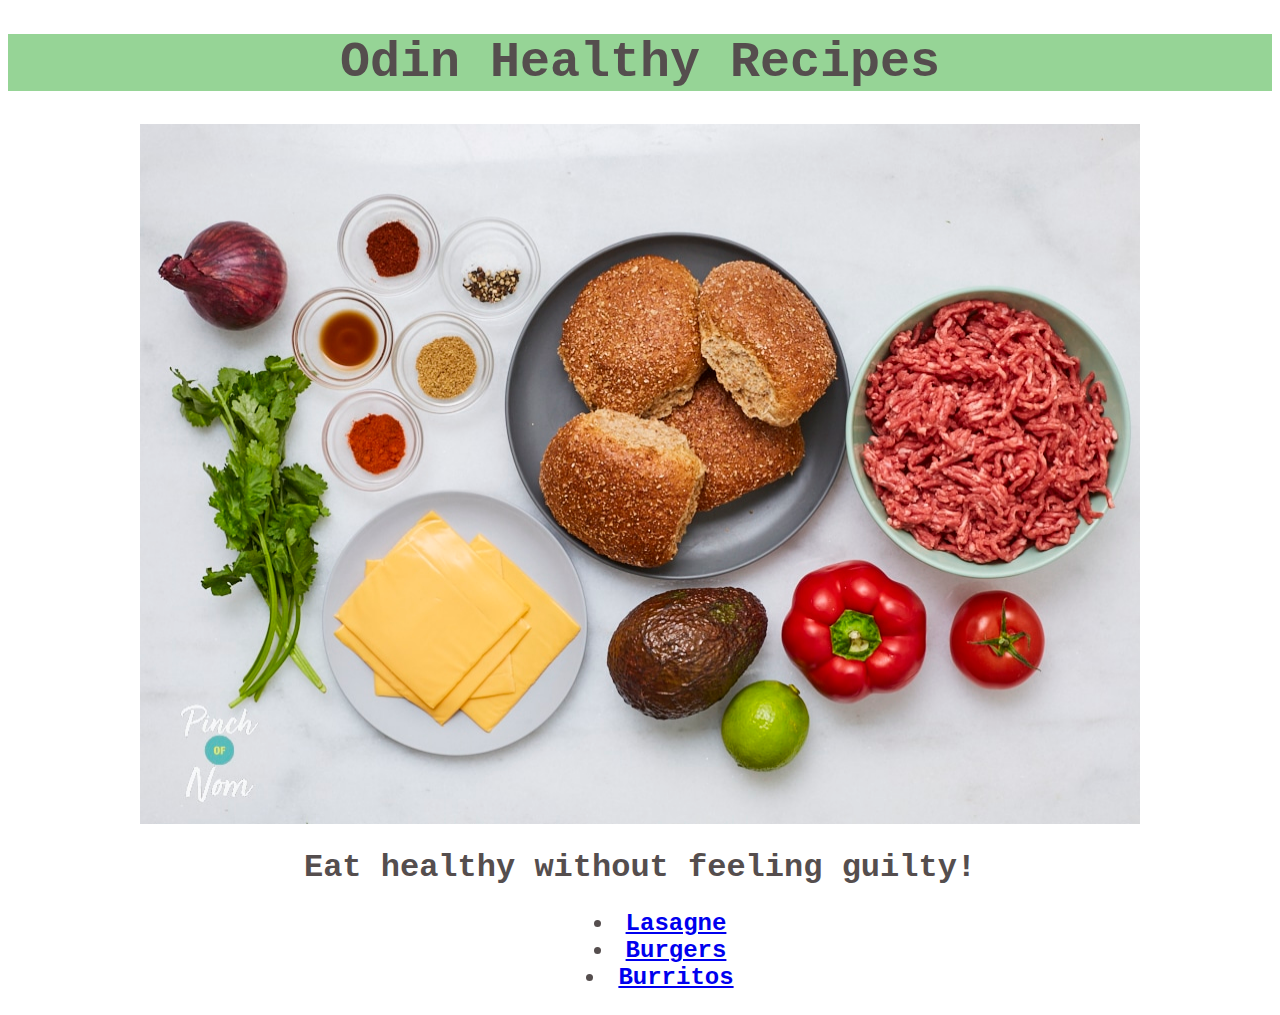
<file: index.html>
<!DOCTYPE html>
<html lang="en">
<head>
    <meta charset="UTF-8">
    <meta http-equiv="X-UA-Compatible" content="IE=edge">
    <meta name="viewport" content="width=device-width, initial-scale=1.0">
    <title>Document</title>
    <link rel="stylesheet" href="style.css">
</head>
<body>
    <h1 class="e1 courier center">Odin Healthy Recipes</h1>

    <div class="center">

        <img src="images/healthyrecipes.jpg" width="1000" height="700" alt="healthyrecipes">
    
    </div>

    <h1 class="courier center">Eat healthy without feeling guilty!</h1>

    <h2 class="courier center">
        <ul>
            <li><a href="recipes/lasagne.html">Lasagne</a></li>
            <li><a href="recipes/burgers.html">Burgers</a></li>
            <li><a href="recipes/burritos.html">Burritos</a></li>
            
        </ul>

    </h2>
 

</body>

</html>
</file>
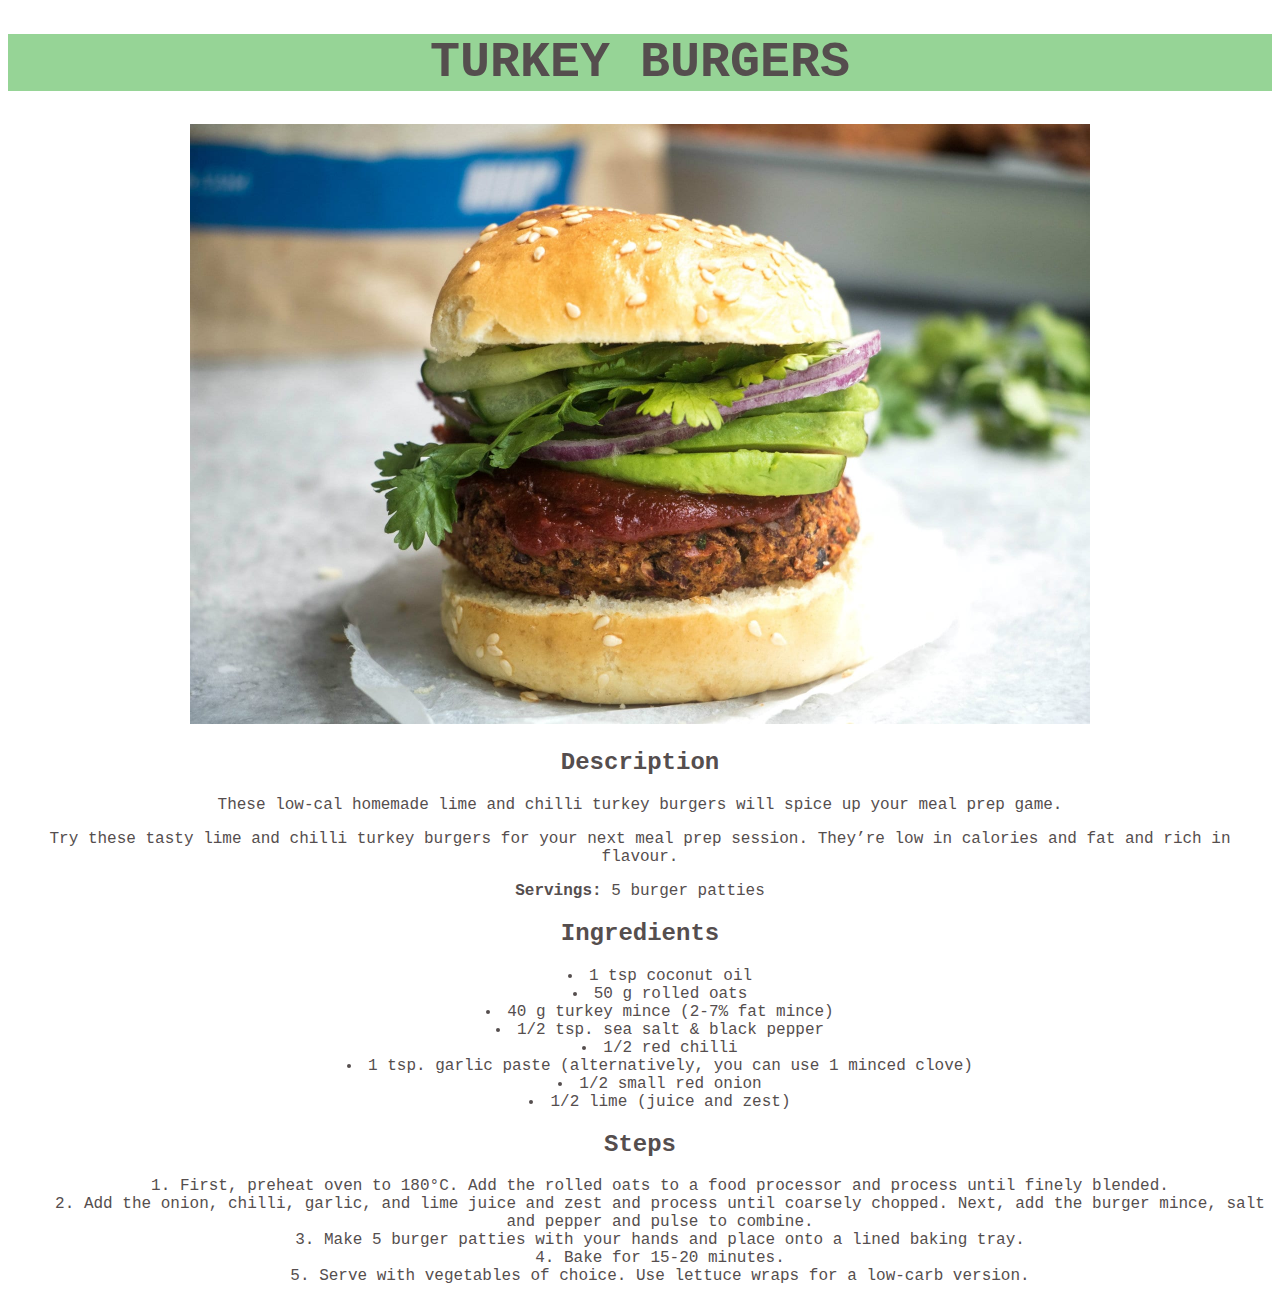
<file: recipes/burgers.html>
<!DOCTYPE html>
<html lang="en">
<head>
    <meta charset="UTF-8">
    <meta http-equiv="X-UA-Compatible" content="IE=edge">
    <meta name="viewport" content="width=device-width, initial-scale=1.0">
    <title>burgers</title>
    <link rel="stylesheet" href="../style.css">
</head>
<body class="courier center">
    <h1 class="e1">TURKEY BURGERS</h1>

    <img src="../images/burgers.jpg" width="900" height="600" alt="burgers">

    <h2>Description</h2>

    <p>These low-cal homemade lime and chilli turkey burgers will spice up your meal prep game.</p>
    <p>Try these tasty lime and chilli turkey burgers for your next meal prep session. They’re low in calories and fat and rich in flavour.</p>
    <p><strong>Servings:</strong> 5 burger patties</p>

    <h2>Ingredients</h2>

    <ul>
        <li>1 tsp coconut oil</li>
        <li>50 g rolled oats</li>
        <li>40 g turkey mince (2-7% fat mince)</li>
        <li>1/2 tsp. sea salt & black pepper</li>
        <li>1/2 red chilli</li>
        <li>1 tsp. garlic paste (alternatively, you can use 1 minced clove)</li>
        <li>1/2 small red onion</li>
        <li>1/2 lime (juice and zest)</li>

    </ul>

    <h2>Steps</h2>

    <ol>
        <li>First, preheat oven to 180°C. Add the rolled oats to a food processor and process until finely blended.</li>
        <li>Add the onion, chilli, garlic, and lime juice and zest and process until coarsely chopped. Next, add the burger mince, salt and pepper and pulse to combine.</li>
        <li>Make 5 burger patties with your hands and place onto a lined baking tray.</li>
        <li>Bake for 15-20 minutes.</li>
        <li>Serve with vegetables of choice. Use lettuce wraps for a low-carb version.</li>

    </ol>

</body>

</html>
</file>
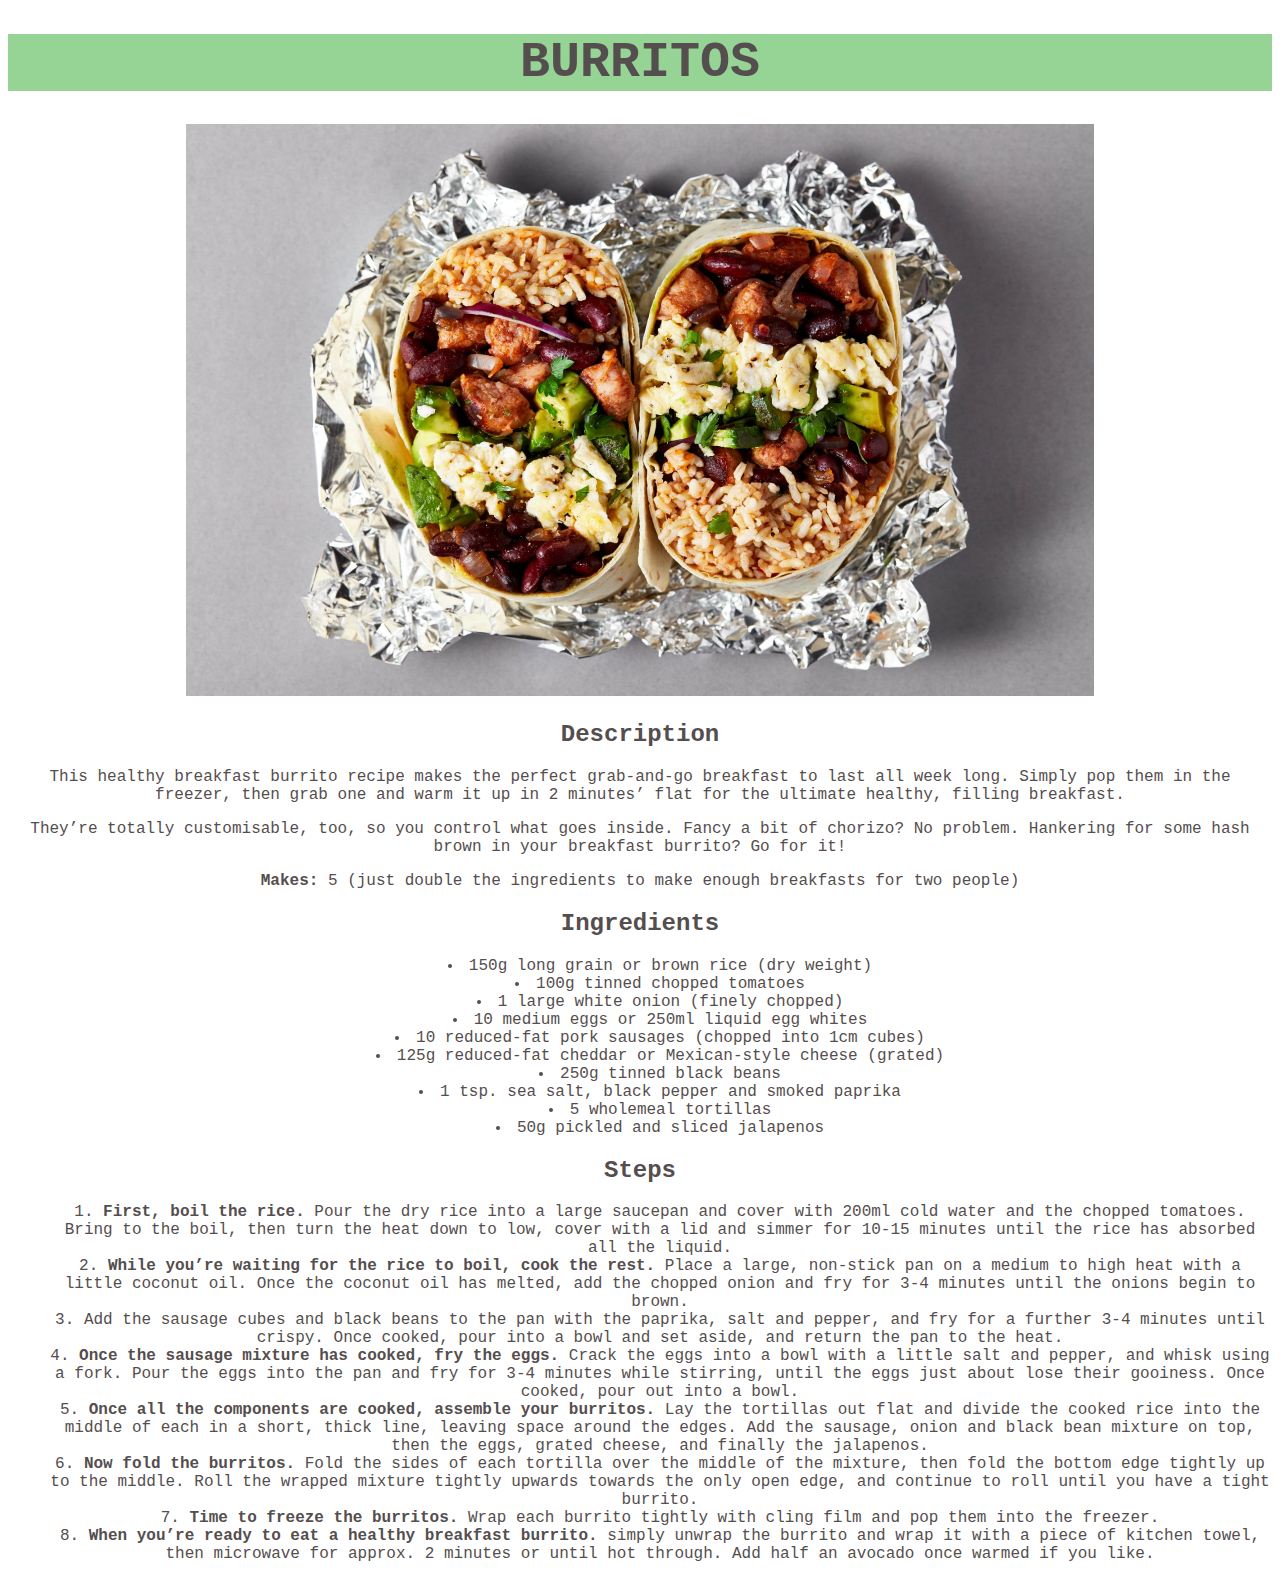
<file: recipes/burritos.html>
<!DOCTYPE html>
<html lang="en">
<head>
    <meta charset="UTF-8">
    <meta http-equiv="X-UA-Compatible" content="IE=edge">
    <meta name="viewport" content="width=device-width, initial-scale=1.0">
    <title>burritos</title>
    <link rel="stylesheet" href="../style.css">
</head>
<body class="courier center">
    <h1 class="e1">BURRITOS</h1>

    <img src="../images/burritos.jpg" width="908" height="572" alt="burritos">

    <h2>Description</h2>

    <p>This healthy breakfast burrito recipe makes the perfect grab-and-go breakfast to last all week long. Simply pop them in the freezer, then grab one and warm it up in 2 minutes’ flat for the ultimate healthy, filling breakfast.</p>
    <p>They’re totally customisable, too, so you control what goes inside. Fancy a bit of chorizo? No problem. Hankering for some hash brown in your breakfast burrito? Go for it!</p>
    <p><strong>Makes:</strong> 5 (just double the ingredients to make enough breakfasts for two people)</p>

    <h2>Ingredients</h2>

    <ul>
        <li>150g long grain or brown rice (dry weight)</li>
        <li>100g tinned chopped tomatoes</li>
        <li>1 large white onion (finely chopped)</li>
        <li>10 medium eggs or 250ml liquid egg whites</li>
        <li>10 reduced-fat pork sausages (chopped into 1cm cubes)</li>
        <li>125g reduced-fat cheddar or Mexican-style cheese (grated)</li>
        <li>250g tinned black beans</li>
        <li>1 tsp. sea salt, black pepper and smoked paprika</li>
        <li>5 wholemeal tortillas</li>
        <li>50g pickled and sliced jalapenos</li>

    </ul>

    <h2>Steps</h2>

    <ol>
        <li><strong>First, boil the rice.</strong> Pour the dry rice into a large saucepan and cover with 200ml cold water and the chopped tomatoes. Bring to the boil, then turn the heat down to low, cover with a lid and simmer for 10-15 minutes until the rice has absorbed all the liquid.</li>
        <li><strong>While you’re waiting for the rice to boil, cook the rest.</strong> Place a large, non-stick pan on a medium to high heat with a little coconut oil. Once the coconut oil has melted, add the chopped onion and fry for 3-4 minutes until the onions begin to brown.</li>
        <li>Add the sausage cubes and black beans to the pan with the paprika, salt and pepper, and fry for a further 3-4 minutes until crispy. Once cooked, pour into a bowl and set aside, and return the pan to the heat.</li>
        <li><strong>Once the sausage mixture has cooked, fry the eggs.</strong> Crack the eggs into a bowl with a little salt and pepper, and whisk using a fork. Pour the eggs into the pan and fry for 3-4 minutes while stirring, until the eggs just about lose their gooiness. Once cooked, pour out into a bowl.</li>
        <li><strong>Once all the components are cooked, assemble your burritos.</strong> Lay the tortillas out flat and divide the cooked rice into the middle of each in a short, thick line, leaving space around the edges. Add the sausage, onion and black bean mixture on top, then the eggs, grated cheese, and finally the jalapenos.</li>
        <li><strong>Now fold the burritos.</strong> Fold the sides of each tortilla over the middle of the mixture, then fold the bottom edge tightly up to the middle. Roll the wrapped mixture tightly upwards towards the only open edge, and continue to roll until you have a tight burrito.</li>
        <li><strong>Time to freeze the burritos.</strong> Wrap each burrito tightly with cling film and pop them into the freezer.</li>
        <li><strong>When you’re ready to eat a healthy breakfast burrito.</strong> simply unwrap the burrito and wrap it with a piece of kitchen towel, then microwave for approx. 2 minutes or until hot through. Add half an avocado once warmed if you like.</li>

    </ol>

</body>

</html>
</file>
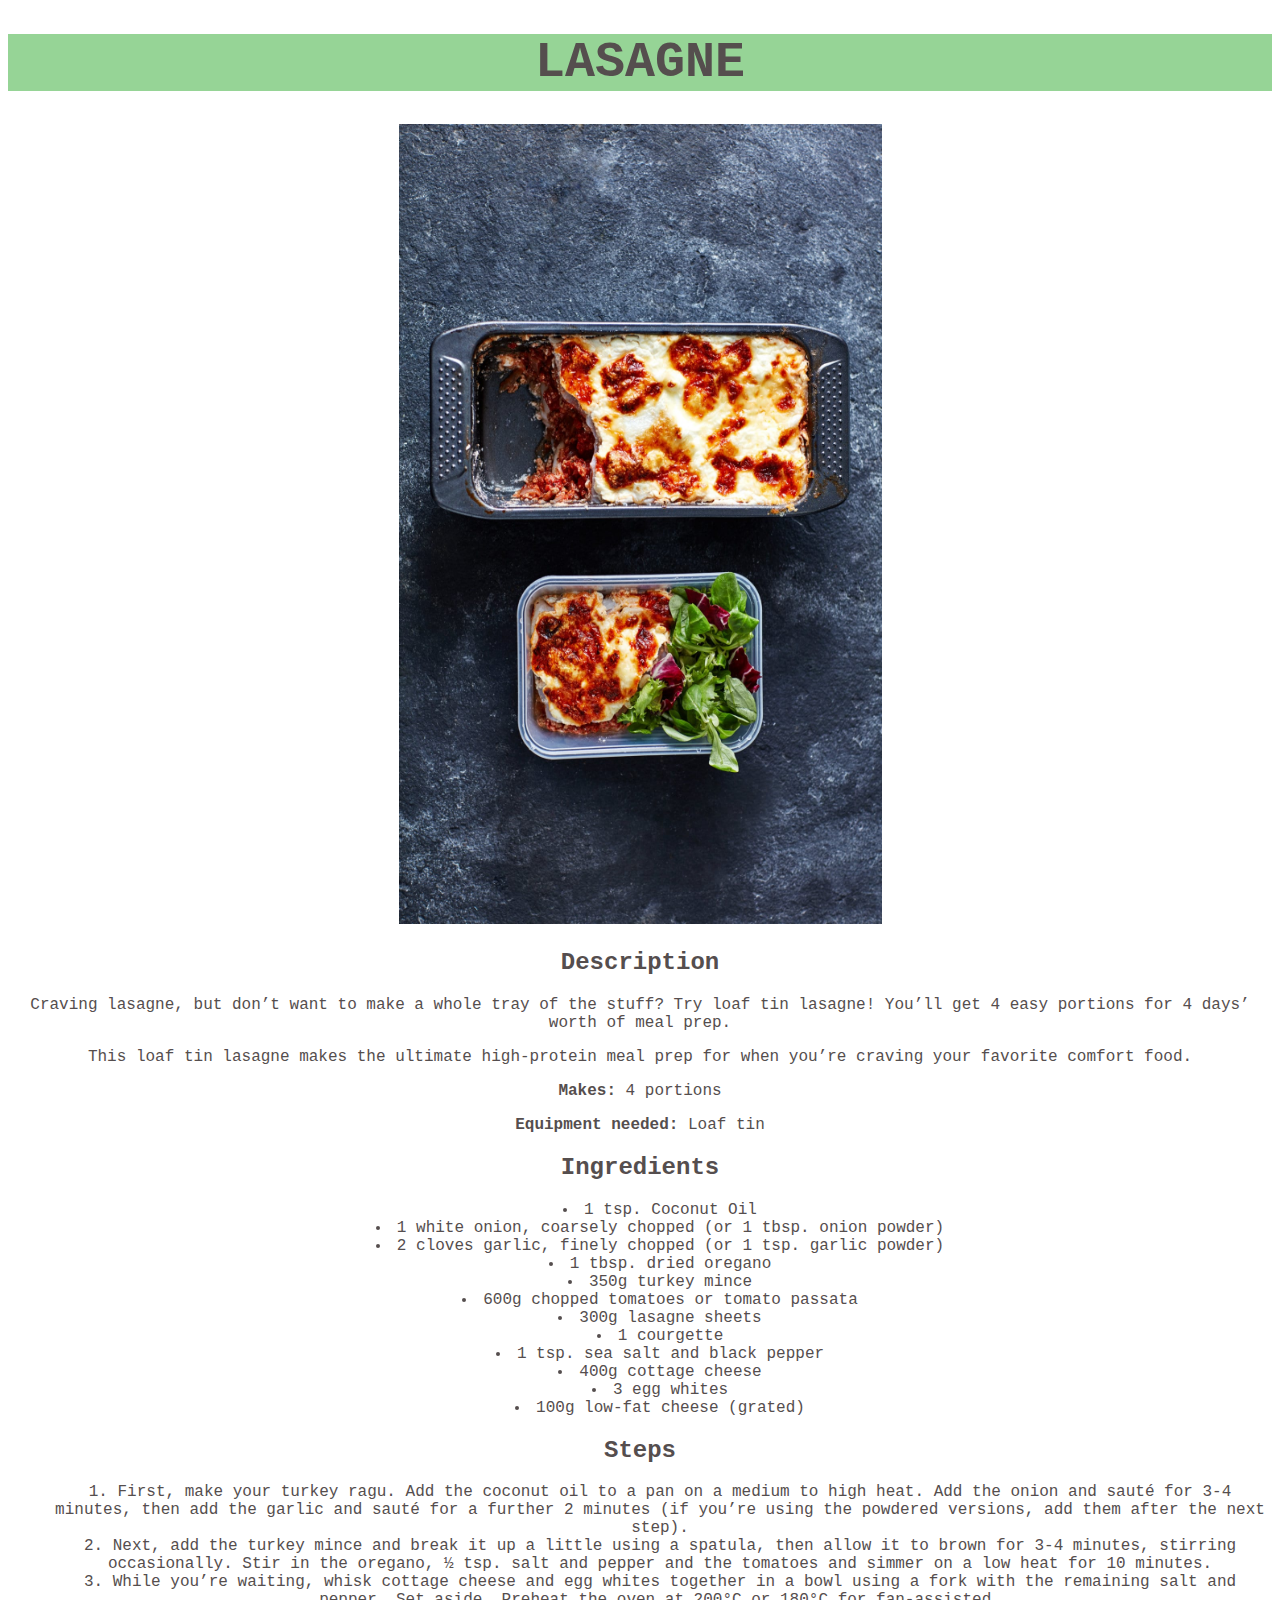
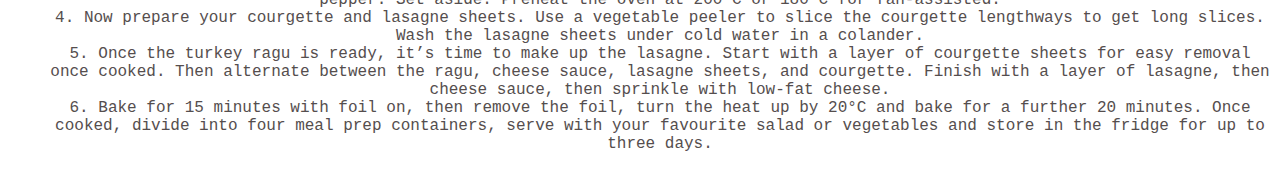
<file: recipes/lasagne.html>
<!DOCTYPE html>
<html lang="en">
<head>
    <meta charset="UTF-8">
    <meta http-equiv="X-UA-Compatible" content="IE=edge">
    <meta name="viewport" content="width=device-width, initial-scale=1.0">
    <title>lasagne</title>
    <link rel="stylesheet" href="../style.css">
</head>
<body class="courier center">
    <h1 class="e1">LASAGNE</h1>

    <img src="../images/lasagne.jpg" width="483" height="800" alt="lagsane">

    <h2>Description</h2>

    <p>Craving lasagne, but don’t want to make a whole tray of the stuff? Try loaf tin lasagne! You’ll get 4 easy portions for 4 days’ worth of meal prep.</p>
    <p>This loaf tin lasagne makes the ultimate high-protein meal prep for when you’re craving your favorite comfort food.</p>
    <p><strong>Makes:</strong> 4 portions</p>
    <p><strong>Equipment needed:</strong> Loaf tin</p>

    <h2>Ingredients</h2>

    <ul>
        <li>1 tsp. Coconut Oil</li>
        <li>1 white onion, coarsely chopped (or 1 tbsp. onion powder)</li>
        <li>2 cloves garlic, finely chopped (or 1 tsp. garlic powder)</li>
        <li>1 tbsp. dried oregano</li>
        <li>350g turkey mince</li>
        <li>600g chopped tomatoes or tomato passata</li>
        <li>300g lasagne sheets</li>
        <li>1 courgette</li>
        <li>1 tsp. sea salt and black pepper</li>
        <li>400g cottage cheese</li>
        <li>3 egg whites</li>
        <li>100g low-fat cheese (grated)</li>

    </ul>

    <h2>Steps</h2>

    <ol>
        <li>First, make your turkey ragu. Add the coconut oil to a pan on a medium to high heat. Add the onion and sauté for 3-4 minutes, then add the garlic and sauté for a further 2 minutes (if you’re using the powdered versions, add them after the next step).</li>
        <li>Next, add the turkey mince and break it up a little using a spatula, then allow it to brown for 3-4 minutes, stirring occasionally. Stir in the oregano, ½ tsp. salt and pepper and the tomatoes and simmer on a low heat for 10 minutes.</li>
        <li>While you’re waiting, whisk cottage cheese and egg whites together in a bowl using a fork with the remaining salt and pepper. Set aside. Preheat the oven at 200°C or 180°C for fan-assisted.</li>
        <li>Now prepare your courgette and lasagne sheets. Use a vegetable peeler to slice the courgette lengthways to get long slices. Wash the lasagne sheets under cold water in a colander.</li>
        <li>Once the turkey ragu is ready, it’s time to make up the lasagne. Start with a layer of courgette sheets for easy removal once cooked. Then alternate between the ragu, cheese sauce, lasagne sheets, and courgette. Finish with a layer of lasagne, then cheese sauce, then sprinkle with low-fat cheese.</li>
        <li>Bake for 15 minutes with foil on, then remove the foil, turn the heat up by 20°C and bake for a further 20 minutes. Once cooked, divide into four meal prep containers, serve with your favourite salad or vegetables and store in the fridge for up to three days.</li>

    </ol>

</body>

</html>
</file>
<file: style.css>
.e1 {
    background-color: rgb(150, 212, 150);
    font-size: 50px;
}

.courier {
    color: rgb(85, 78, 78);
    font-family: 'Courier New', Courier, monospace;
}

.center {
    text-align: center;
    list-style-position: inside;
}
</file>
